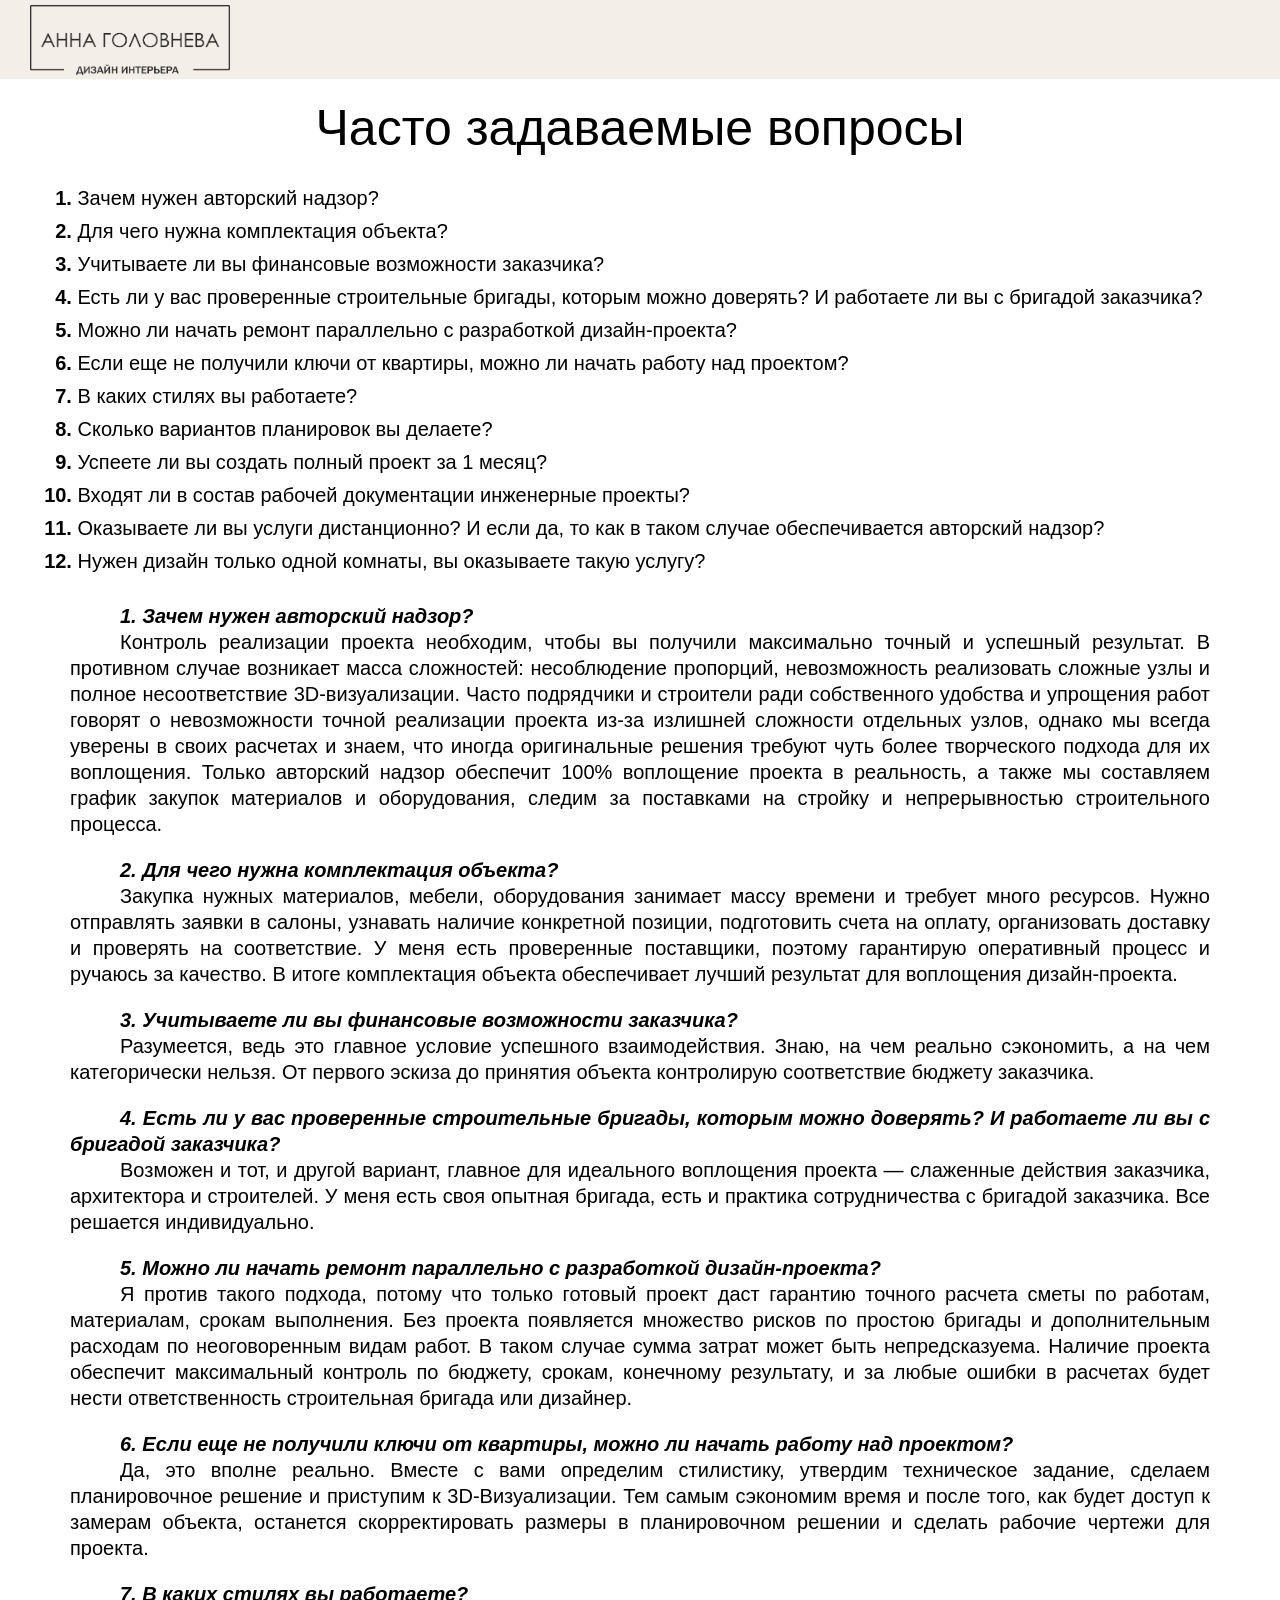
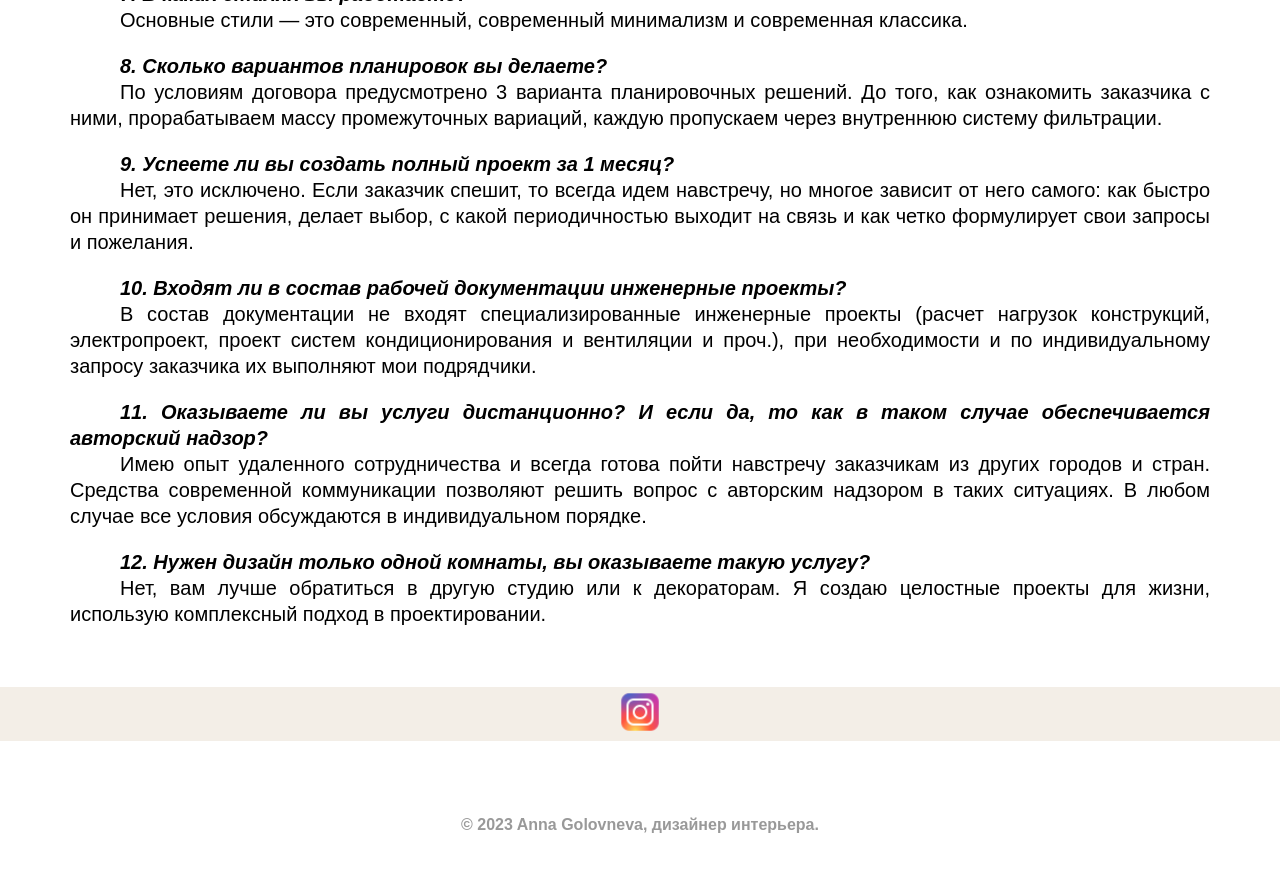
<file: faq.html>
<!DOCTYPE html>
<html lang="ru">

<head>
    <meta charset="UTF-8">
    <meta http-equiv="X-UA-Compatible" content="IE=edge">
    <meta name="viewport" content="width=device-width, initial-scale=1.0">
    <title>Часто задаваемые вопросы</title>
    <link rel="stylesheet" href="css/faq.css">
</head>

<body>
    <div class="up-menu">
        <div class="logo">
          <a href="index.html"><img src="png/logo.png" class="logo-header" alt="logo">
          </a>
        </div>
    </div>
    <article class="faq">
        <div class="faq-head">
          <p class="faq-head-p">Часто задаваемые вопросы</p>
        </div>
        <nav class="list-question">
          <ol class="menu-question">
            <li class="menu-question-item">
              <a class="question-link" href="#link-1">Зачем нужен авторский надзор?</a>
            </li>
            <li class="menu-question-item">
              <a class="question-link" href="#link-2">Для чего нужна комплектация объекта?</a>
            </li>
            <li class="menu-question-item">
              <a class="question-link" href="#link-3">Учитываете ли вы финансовые возможности заказчика?</a>
            </li>
            <li class="menu-question-item">
              <a class="question-link" href="#link-4">Есть ли у вас проверенные строительные бригады, которым можно доверять? И работаете ли вы с бригадой заказчика?</a>
            </li>
            <li class="menu-question-item">
              <a class="question-link" href="#link-5">Можно ли начать ремонт параллельно с разработкой дизайн-проекта?</a>
            </li>
            <li class="menu-question-item">
              <a class="question-link" href="#link-6">Если еще не получили ключи от квартиры, можно ли начать работу над проектом?</a>
            </li>
            <li class="menu-question-item">
              <a class="question-link" href="#link-7">В каких стилях вы работаете?</a>
            </li>
            <li class="menu-question-item">
              <a class="question-link" href="#link-8">Сколько вариантов планировок вы делаете?</a>
            </li>
            <li class="menu-question-item">
              <a class="question-link" href="#link-9">Успеете ли вы создать полный проект за 1 месяц?</a>
            </li>
            <li class="menu-question-item">
              <a class="question-link" href="#link-10">Входят ли в состав рабочей документации инженерные проекты?</a>
            </li>
            <li class="menu-question-item">
              <a class="question-link" href="#link-11">Оказываете ли вы услуги дистанционно? И если да, то как в таком случае обеспечивается авторский надзор?</a>
            </li>
            <li class="menu-question-item">
              <a class="question-link" href="#link-12">Нужен дизайн только одной комнаты, вы оказываете такую услугу?</a>
            </li>
          </ol>
        </nav>
      <div class="faq-text">
        <div class="head-question"><a name="link-1"></a><h4><b><i>1. Зачем нужен авторский надзор?</i></b></h4></div>
<p class="question">Контроль реализации проекта необходим, чтобы вы
  получили максимально точный и успешный результат. В противном случае возникает
  масса сложностей: несоблюдение пропорций, невозможность реализовать сложные узлы
  и полное несоответствие 3D-визуализации. Часто подрядчики и строители ради
  собственного удобства и упрощения работ говорят о невозможности точной реализации
  проекта из-за излишней сложности отдельных узлов, однако мы всегда уверены в своих
  расчетах и знаем, что иногда оригинальные решения требуют чуть более творческого
  подхода для их воплощения.
  Только авторский надзор обеспечит 100% воплощение проекта в реальность, а также мы
  составляем график закупок материалов и оборудования, следим за поставками на стройку
  и непрерывностью строительного процесса.</p>
  <div class="head-question"><a name="link-2"></a><h4><b><i>2. Для чего нужна комплектация объекта?</i></b></h4></div>
  <p class="question">Закупка нужных материалов, мебели,
    оборудования занимает массу времени и требует много ресурсов. Нужно отправлять
    заявки в салоны, узнавать наличие конкретной позиции, подготовить счета на оплату,
    организовать доставку и проверять на соответствие. У меня есть проверенные поставщики,
    поэтому гарантирую оперативный процесс и ручаюсь за качество. В итоге комплектация
    объекта обеспечивает лучший результат для воплощения дизайн-проекта.</p>
    <div class="head-question"><a name="link-3"></a><h4><b><i>3. Учитываете ли вы финансовые возможности заказчика?</i></b></h4></div>
    <p class="question">Разумеется, ведь это главное
      условие успешного взаимодействия. Знаю, на чем реально сэкономить, а на чем
      категорически нельзя. От первого эскиза до принятия объекта контролирую соответствие
      бюджету заказчика.</p>
      <div class="head-question"><a name="link-4"></a><h4><b><i>4. Есть ли у вас проверенные строительные бригады, которым можно доверять? И работаете ли
        вы с бригадой заказчика?</i></b></h4></div>
  <p class="question">Возможен и тот, и другой вариант, главное для идеального воплощения
    проекта — слаженные действия заказчика, архитектора и строителей. У меня есть своя опытная
    бригада, есть и практика сотрудничества с бригадой заказчика. Все решается индивидуально.</p>
    <div class="head-question"><a name="link-5"></a><h4><b><i>5. Можно ли начать ремонт параллельно с разработкой дизайн-проекта?</i></b></h4></div>
  <p class="question">Я против такого подхода,
    потому что только готовый проект даст гарантию точного расчета сметы по работам, материалам,
    срокам выполнения. Без проекта появляется множество рисков по простою бригады и
    дополнительным расходам по неоговоренным видам работ. В таком случае сумма затрат может
    быть непредсказуема. Наличие проекта обеспечит максимальный контроль по бюджету, срокам,
    конечному результату, и за любые ошибки в расчетах будет нести ответственность строительная
    бригада или дизайнер.</p>
    <div class="head-question"><a name="link-6"></a><h4><b><i>6. Если еще не получили ключи от квартиры, можно ли начать работу над проектом?</i></b></h4></div>
  <p class="question">Да, это
    вполне реально. Вместе с вами определим стилистику, утвердим техническое задание, сделаем
    планировочное решение и приступим к 3D-Визуализации. Тем самым сэкономим время и после
    того, как будет доступ к замерам объекта, останется скорректировать размеры в планировочном
    решении и сделать рабочие чертежи для проекта.</p>
    <div class="head-question"><a name="link-7"></a><h4><b><i>7. В каких стилях вы работаете?</i></b></h4></div>
  <p class="question">Основные стили — это современный, современный минимализм и
    современная классика.</p>
    <div class="head-question"><a name="link-8"></a><h4><b><i>8. Сколько вариантов планировок вы делаете?</i></b></h4></div>
  <p class="question">По условиям договора предусмотрено 3 варианта
    планировочных решений. До того, как ознакомить заказчика с ними, прорабатываем массу
    промежуточных вариаций, каждую пропускаем через внутреннюю систему фильтрации.</p>
    <div class="head-question"><a name="link-9"></a><h4><b><i>9. Успеете ли вы создать полный проект за 1 месяц?</i></b></h4></div>
  <p class="question">Нет, это исключено. Если заказчик спешит, то
    всегда идем навстречу, но многое зависит от него самого: как быстро он принимает решения,
    делает выбор, с какой периодичностью выходит на связь и как четко формулирует свои запросы и
    пожелания.</p>
    <div class="head-question"><a name="link-10"></a><h4><b><i>10. Входят ли в состав рабочей документации инженерные проекты?</i></b></h4></div>
  <p class="question">В состав документации не
    входят специализированные инженерные проекты (расчет нагрузок конструкций, электропроект,
    проект систем кондиционирования и вентиляции и проч.), при необходимости и по
    индивидуальному запросу заказчика их выполняют мои подрядчики.</p>
    <div class="head-question"><a name="link-11"></a><h4><b><i>11. Оказываете ли вы услуги дистанционно? И если да, то как в таком случае обеспечивается
      авторский надзор?</i></b></h4></div>
  <p class="question">Имею опыт удаленного сотрудничества и всегда готова пойти навстречу
    заказчикам из других городов и стран. Средства современной коммуникации позволяют решить
    вопрос с авторским надзором в таких ситуациях. В любом случае все условия обсуждаются в
    индивидуальном порядке.</p>
    <div class="head-question"><a name="link-12"></a><h4><b><i>12. Нужен дизайн только одной комнаты, вы оказываете такую услугу?</i></b></h4></div>
    <p class="question">Нет, вам лучше обратиться в
      другую студию или к декораторам. Я создаю целостные проекты для жизни, использую
      комплексный подход в проектировании.</p>
      </div>
      </article>
      
      <footer class="basement">
        <div class="social">
          <address class="social-list">
            <ul class="social-list-category">
              <li class="social-item">
                <div class="social-link"><a href="https://www.instagram.com/anna_golovneva_design/" class="instagram"></a>
                </div>
              </li>
            </ul>
          </address>
        </div>
        <a class="copyrights-text" href="#0">
          <p>© 2023 Anna Golovneva, дизайнер интерьера.
          </p>
        </a>
      </footer>
        

</body>
</file>
<file: css/faq.css>
* {
  margin: 0;
  padding: 0;
}


body {
  margin: 0;
  font-family: "PlayfairDisplay", "Arial", sans-serif;
}

h4 {
  margin: 0;
}

  li::marker {
    font-weight: bold;
  }


@font-face {
  font-family: "PlayfairDisplay";
  src: url(/fonts/PlayfairDisplay-Regular.ttf) format("ttf");
  font-weight: 400;
  font-style: normal;
}

@font-face {
  font-family: "PlayfairDisplay";
  src: url(/fonts/PlayfairDisplay-Bold.ttf) format("ttf");
  font-weight: 700;
  font-style: bold;
}

.up-menu {
  box-sizing: border-box;
  background-color: #f3eee7;
  padding-left: 30px;
}

.logo-header {
  margin-top: 5px;
  width: 200px;
}

.faq {
  margin: 0 auto;
  display: flex;
  flex-direction: column;
  align-items: center;
  max-width: 1200px;
  }

  
  .faq-head {
    margin: 10px 30px;
    font-size: 50px;
    text-align: center;
  }

  .list-question {
    margin: 10px 30px;
  }

  .faq-head-p {
    margin: 10px;
  }
  
  .menu-question-item {
    padding-bottom: 10px;
    font-size: 20px;
  }
  
  .question-link {
    text-decoration: none;
    color: #000000;
  }
  
  .question-link:hover {
    text-decoration: underline;
    color: #000000;
  }

  .faq-text {
    margin: 10px 30px;
    display: flex;
    flex-direction: column;
    /* align-items: center; */
    font-size: 20px;
    text-align:justify;
    line-height: 1.3;
    text-indent: 50px;
  }

  .head-question {
    margin: 0;
    /* text-align: center; */
  }

   .question {
    margin-bottom: 20px;
   }

   .basement {
    margin: 0 auto;
    box-sizing: border-box;
    display: flex;
    flex-direction: column;
  }
  
  .social {
    display: flex;
    justify-content: center;
  }
  
  .social-list {
    background-color: #f3eee7;
    width: 100%;
    justify-content: center;
    display: flex;
    margin-top: 30px;
  }
  
  .social-list-category {
    display: flex;
    list-style-type: none;
  }
  
  .instagram {
    background-image: url("../png/icons8-instagram-48.png");
    display: inline-block;
    width: 50px;
    height: 50px;
    background-position: center;
    background-size: cover;
    background-repeat: no-repeat;
    margin: 0 auto;
  }
  
  .copyrights-text {
    font-size: 16px;
    font-weight: bold;
    color: #999999;
    margin-top: 75px;
    margin-bottom: 40px;
    text-align: center;
    text-decoration: none;
  }
  

  
   @media (max-width: 641px) {
    .faq-head {
      font-size: 5.5vw;
    }

    .menu-question-item {
      font-size: 3.5vw;
    }

    .faq-text {
      font-size: 3.5vw;
    }
   }
</file>
